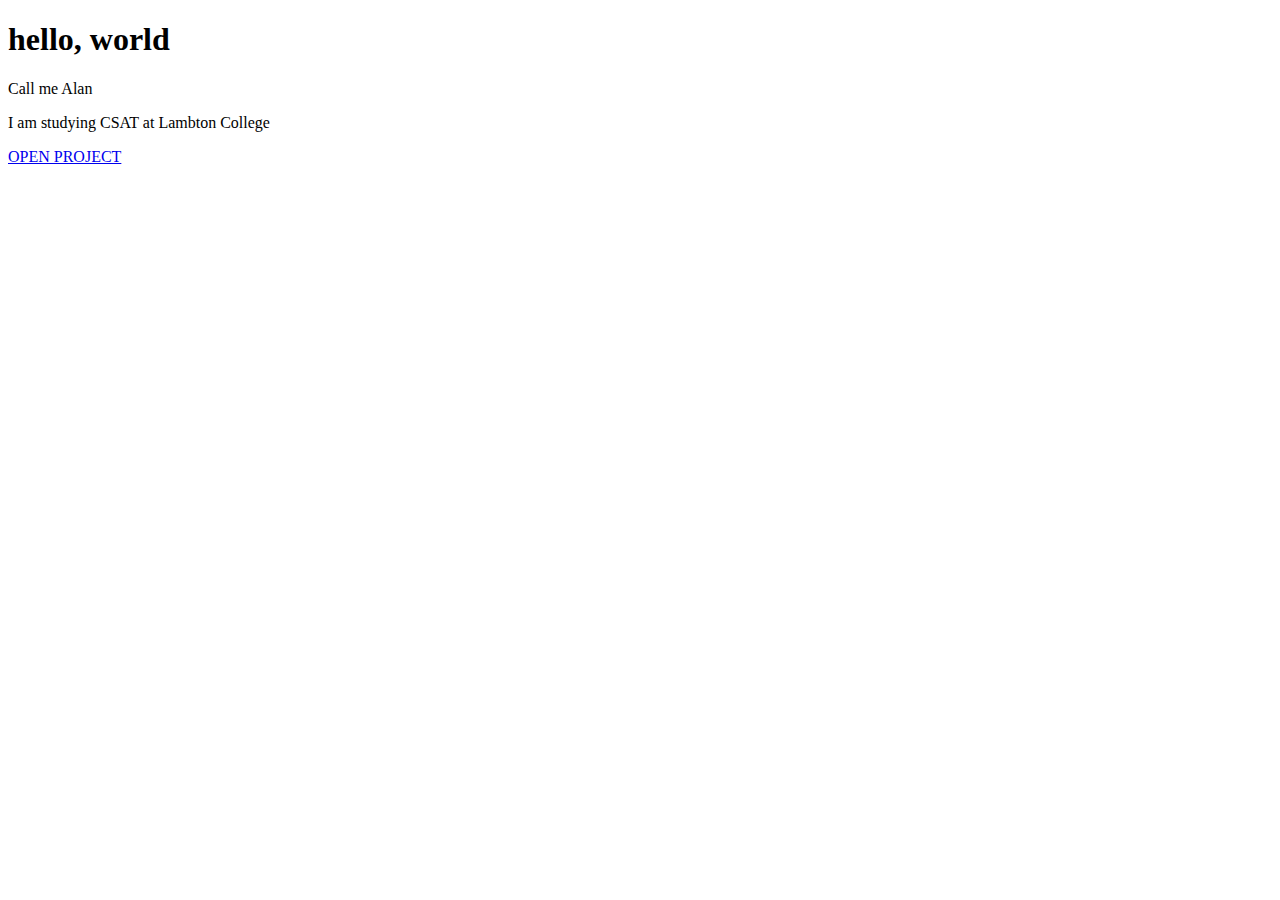
<file: index.html>
<!DOCTYPE html>
<html>
  <head>
    <title>Hello, world!</title>
  </head>
  <body>
    <h1>hello, world</h1>
    <p>Call me Alan</p>
    <p>I am studying CSAT at Lambton College</p>
    <a href="index2.html">OPEN PROJECT</a>
  </body>
</html>
</file>
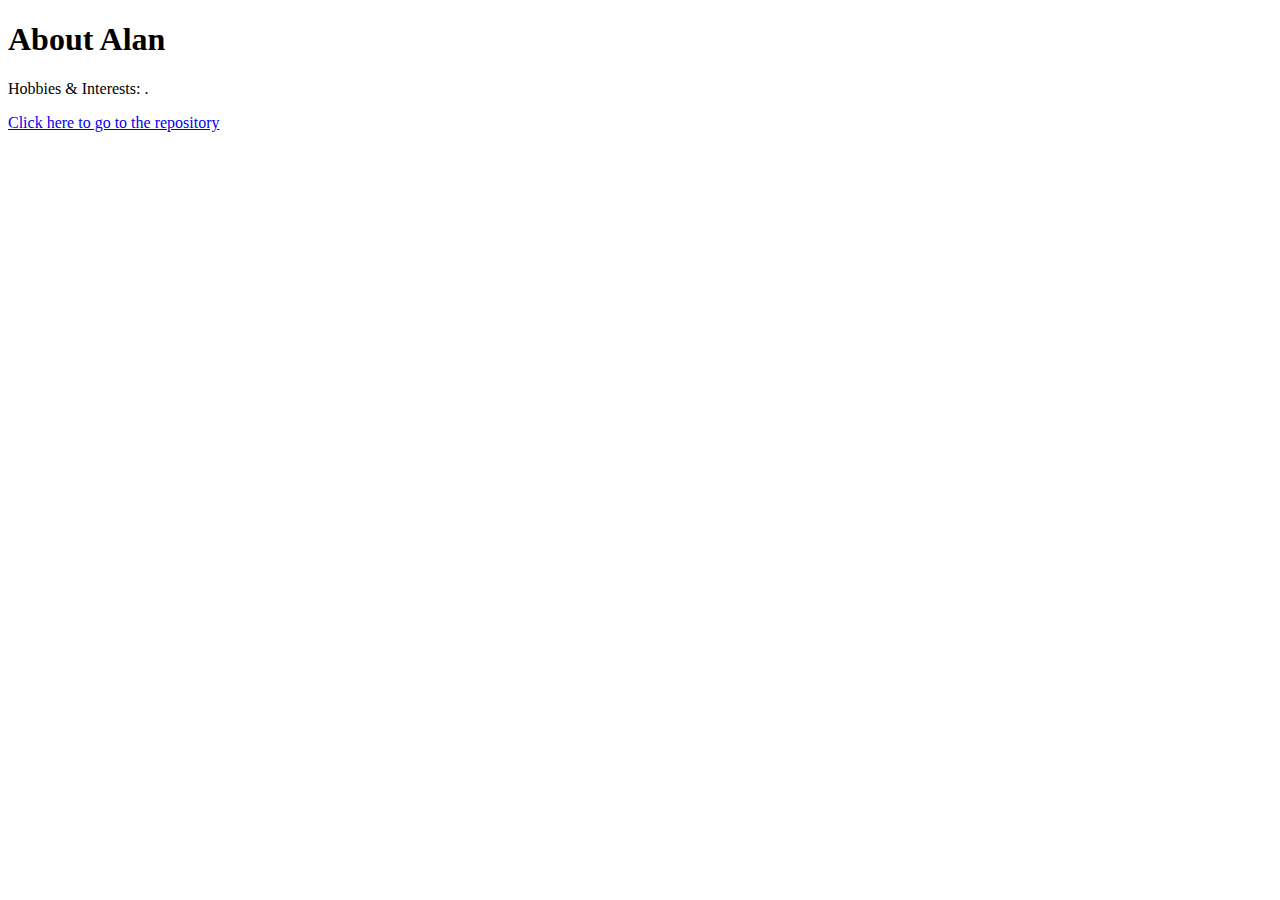
<file: about.html>
<!DOCTYPE html>
<html>
  <head>
    <title>Hello, world!</title>
  </head>
  <body>
    <h1>About Alan</h1>
    <p>Hobbies & Interests: <name>.</p>
    <a href= "https://github.com/dralan92/website">Click here to go to the repository</a>	
  </body>
</html>
</file>
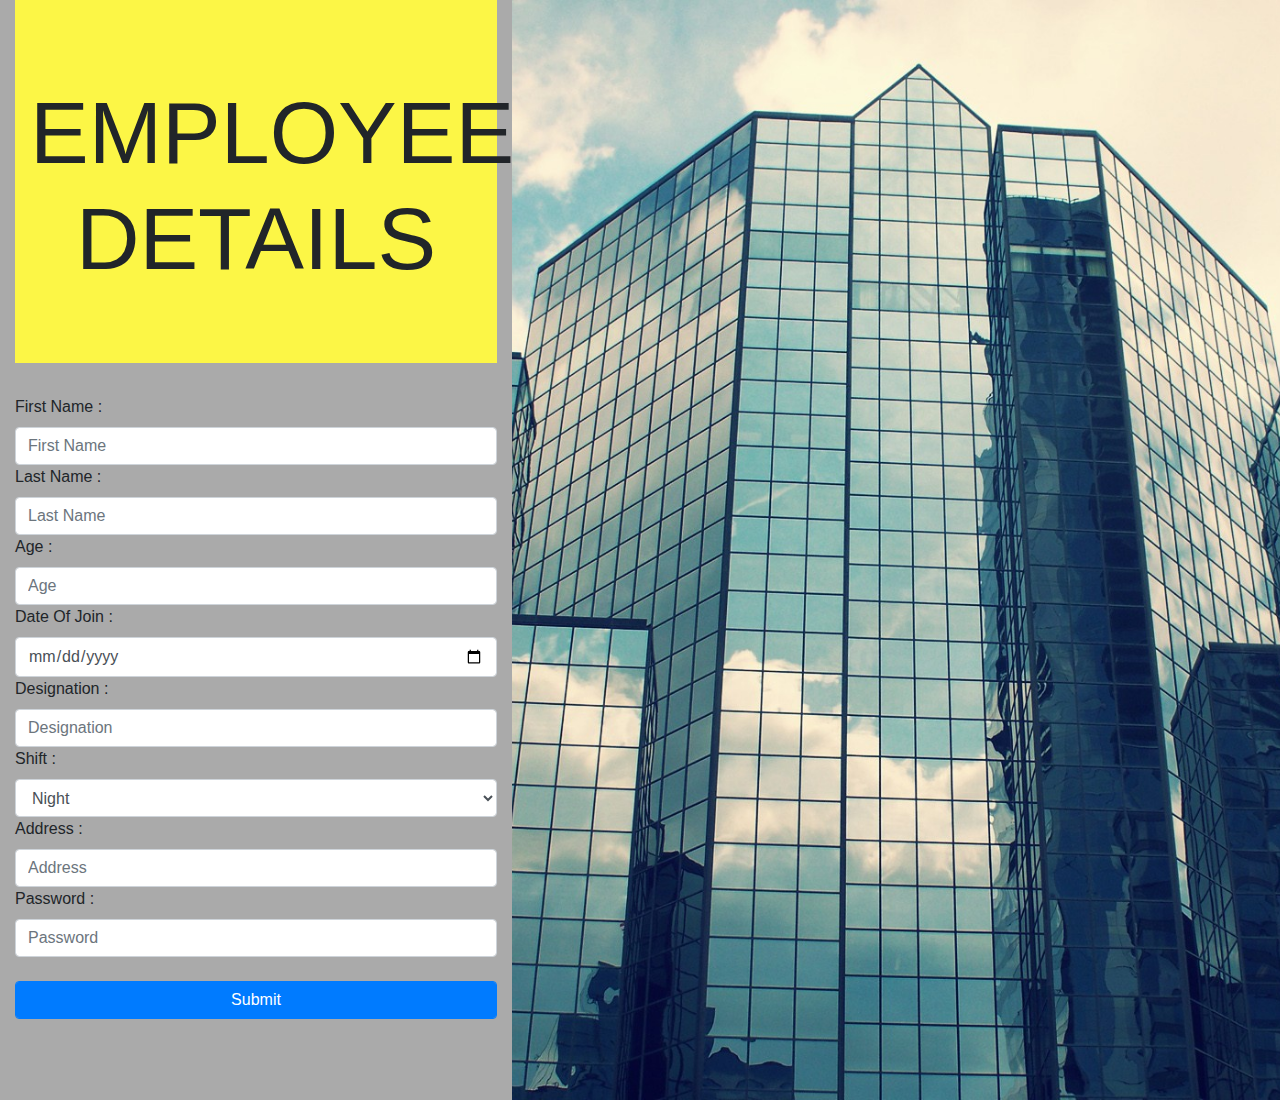
<file: assignment6.html>
<!DOCTYPE html>
<html lang="en">
	<head>
		<meta charset="utf-8">

		<!-- Always force latest IE rendering engine (even in intranet) & Chrome Frame
		Remove this if you use the .htaccess -->
		<meta http-equiv="X-UA-Compatible" content="IE=edge,chrome=1">

		<title>assignment6</title>
		<meta name="description" content="">
		<meta name="author" content="Alan">

		<meta name="viewport" content="width=device-width; initial-scale=1.0">

		<!-- Replace favicon.ico & apple-touch-icon.png in the root of your domain and delete these references -->
		<link rel="shortcut icon" href="/favicon.ico">
		<link rel="apple-touch-icon" href="/apple-touch-icon.png">
		<link rel = "stylesheet" type = "text/css" href ="style.css" />
		<script type = "text/javascript" src ="javascript/jquery-3.3.1.min.js"></script>
		<script type = "text/javascript" src ="javascript/script.js"></script>

	
	<link rel="stylesheet" href="https://maxcdn.bootstrapcdn.com/bootstrap/4.0.0/css/bootstrap.min.css" integrity="sha384-Gn5384xqQ1aoWXA+058RXPxPg6fy4IWvTNh0E263XmFcJlSAwiGgFAW/dAiS6JXm" crossorigin="anonymous">
		
	</head>

	<body>
		<div>
	<header>
				
			
			
		<div id="topSliderMenu" >
			<div class="jumbotron jumbotron-fluid" style="background-color: #fcf646;">
			  <div class="container text-sm-center pt-5">
			    <h1 class="display-2">ALAN ENTERPRISE</h1>
			    
				
			  </div>
			</div>
			<div class = "container mr-0">
				<div class = "row">
					<div class = "col">
						<h4><strong>EMPLOYEE DETAILS</strong></h4>
					</div>
					<div class = "col">
						<h4><strong>SALARY</strong></h4>
					</div>
					<div class = "col">
						<h4><strong>BENIFITS</strong></h4>
					</div>
				</div>
				<div class = "row">
					<div class = "col">
						<h4><strong>REGISTRATION</strong></h4>
					</div>
					<div class = "col">
						<h4><strong>LOGIN</strong></h4>
					</div>
					<div class = "col">
						<h4><strong>TOURS</strong></h4>
					</div>
					
				</div>
				<div class = "row">
					<div class = "col">
						<h4><strong>RETIREMENT</strong></h4>
					</div>
					<div class = "col">
						<h4><strong>WHIMIS</strong></h4>
					</div>
					<div class = "col">
						<h4><strong>VACCATION</strong></h4>
					</div>
					
				</div>
			</div>
		</div>
	</header>
	<body id="assignment6Body">
		
	</body>
		<div id="empRegForm" class = "container">
			<div class="jumbotron jumbotron-fluid " style="background-color: #fcf646;">
			  <div class="container text-sm-center pt-3">
			    <h1 class="display-2">EMPLOYEE DETAILS</h1>
			  </div>
			</div>
			<form id ="regForm">
				<div>
					<label for = "fname">First Name : </label>
					<input id = "fname" type = "text" class="form-control" placeholder="First Name"/>
				</div>
				<div>
					<label for = "lname">Last Name : </label>
					<input id = "lname" type = "text" class="form-control" placeholder="Last Name"/>
				</div>
				<div>
					<label for = "age">Age : </label>
					<input name = "age" id = "age" type = "number" class="form-control" placeholder="Age" min="18" max="40"/>
				</div>
				<div>
					<label for = "doj">Date Of Join : </label>
					<input id = "doj" type = "date" class="form-control" placeholder="Date Of Join" />
				</div>
				<div>
					<label for = "des">Designation : </label>
					<input id = "des" type = "text" class="form-control" placeholder="Designation" required/>
				</div>
				<div>
					<label for = "shift">Shift : </label>
						<select id = "shift" class="form-control">
						  <option value="volvo">Night</option>
						  <option value="saab">Morning</option>
						  <option value="opel">Evening</option>
						  <option value="audi">Weekend</option>
						</select>
				</div>
				<div>
					<label for = "add">Address : </label>
					<input id = "add" type = "text" class="form-control" placeholder="Address" required/>
				</div>
				<div>
					<label for = "pass">Password : </label>
					<input id = "pass" type = "password" class="form-control" placeholder="Password" pattern="[A-Z]{2}[a-z]{2}[0-9]{2}[^0-9a-zA-Z]{2}$"/>
				</div><br>
				 <button type="submit" class="btn btn-primary form-control">Submit</button>
			</form>
			
		</div>
			<footer>
				
			</footer>
		</div>
	</body>
</html>
</file>
<file: style.css>
* {
			    box-sizing: border-box;
			}
			
			body {
			    margin: 0;
			    font-family: Arial;
			    font-size: 17px;
			}
			
			#myVideo {
			    position: fixed;
			    right: 0;
			    bottom: 0;
			    min-width: 100%; 
			    min-height: 100%;
			}
			
			.content {
			    position: fixed;
			    top: 0;
			    background: rgba(0, 0, 0, 0.5);
			    color: #f1f1f1;
			    width: 100%;
			    padding: 20px;
			}
			
			#myBtn {
			    width: 200px;
			    font-size: 18px;
			    padding: 10px;
			    border: none;
			    background: #000;
			    color: #fff;
			    cursor: pointer;
			}
			
			#myBtn:hover {
			    background: #ddd;
			    color: black;
			}
			
/*
  
 .fullscreen-bg {
    position: fixed;
    top: 0;
    right: 0;
    bottom: 0;
    left: 0;
    overflow: hidden;
    z-index: -100;
}

.fullscreen-bg__video {
   position: fixed;
   				top: 85px;
			    right: 0;
			    bottom: 0;
			    min-width: 100%; 
			    min-height: 100%;
}

*/
.fullscreen-bg__video {
  				position:relative;
   				top: 0px;
			    right: 0;
			    bottom: 0;
			    min-width: 100%; 
			    min-height: 100%;
}
#mainButtonDiv{
	position:relative;
	top:300px;
	left:100px;
	height: 300px;
  width: 300px;
  margin: auto;
 
}

#topSliderMenu{
	position:relative;
	top:0px;
	
	height: 600px;
  width: 100%;
  margin-left: 0px;
  background-color: #AAAAAA;
}

#topSliderMenu2{
	position:relative;
	top:-764px;
	
	height: 600px;
  width: 100%;
  margin-left: 0px;
  background-color: #AAAAAA;
  opacity: .75;
}
#empRegForm{
	height: 1100px;
  	width: 40%;
  	margin-left: 0px;
  	background-color: #AAAAAA;
}
#assignment6Body{
	background-image: url("ass6bg.jpg");
	 background-repeat:no-repeat;
	  background-size: cover;
}
.divMarker{
	position: relative;
	background-color: red;
	margin: 1000;
	z-index:1;
	left:500;
	
	top:500;
}
#applyNow{
	position: relative;
	left: 500;
}

div.polaroid {
    width: 600px;
    height: 420px;
    padding: 10px 10px 20px 10px;
    border: 1px solid #BFBFBF;
    background-color: white;
    box-shadow: 10px 10px 5px #aaaaaa;
}

div.rotate_right {
	position:relative;
	top:1000;
    float: left;
    -ms-transform: rotate(7deg); /* IE 9 */
    -webkit-transform: rotate(7deg); /* Safari */
    transform: rotate(7deg);
}

div.rotate_left {
    float: left;
    -ms-transform: rotate(-8deg); /* IE 9 */
    -webkit-transform: rotate(-8deg); /* Safari */
    transform: rotate(0deg);
}
#navX{
	background-image:url("nav.jpg");
	width:100%;
	height:30px;
	opacity:.5;
}
.mtn{
	background-image:url("mountains.jpg");
	width:100%;
	height:700px;
	margin-top: 50px;
	
}
.divSpace{
	top-margin: 50px;
}
#bottomMenu{
	background-color:#AAAAAA;
	margin-top:50px;
	margin-bottom:50px;
	padding-top: 20px;
	padding-bottom: 20px;
}
#unforgettable{
	margin-top:100px;
}
#buttonGroup{
	position:relative;
	left:450px;
	top:450px;
}
#Regpicture{
	background-image:url("mtb3_1.jpg");
}

#emailDiv{
	background-color:#AAAAAA;
}
.earth{
	position:relative;
	top:1500;
	bottom:0;
	left:0;
	right:0;
	margin:50px;
	width:450px;
	height:450px;
	background-image:url("earth.jpg");
	border-radius:50%;
	background-size:cover;
	box-shadow: -20px -20px 50px 2px #000 inset, 0 0 20px 2px #000;
	animation:spin 30s linear alternate infinite;
		
}

@keyframes spin{
	100%{background-position:100%;}
}
</file>
